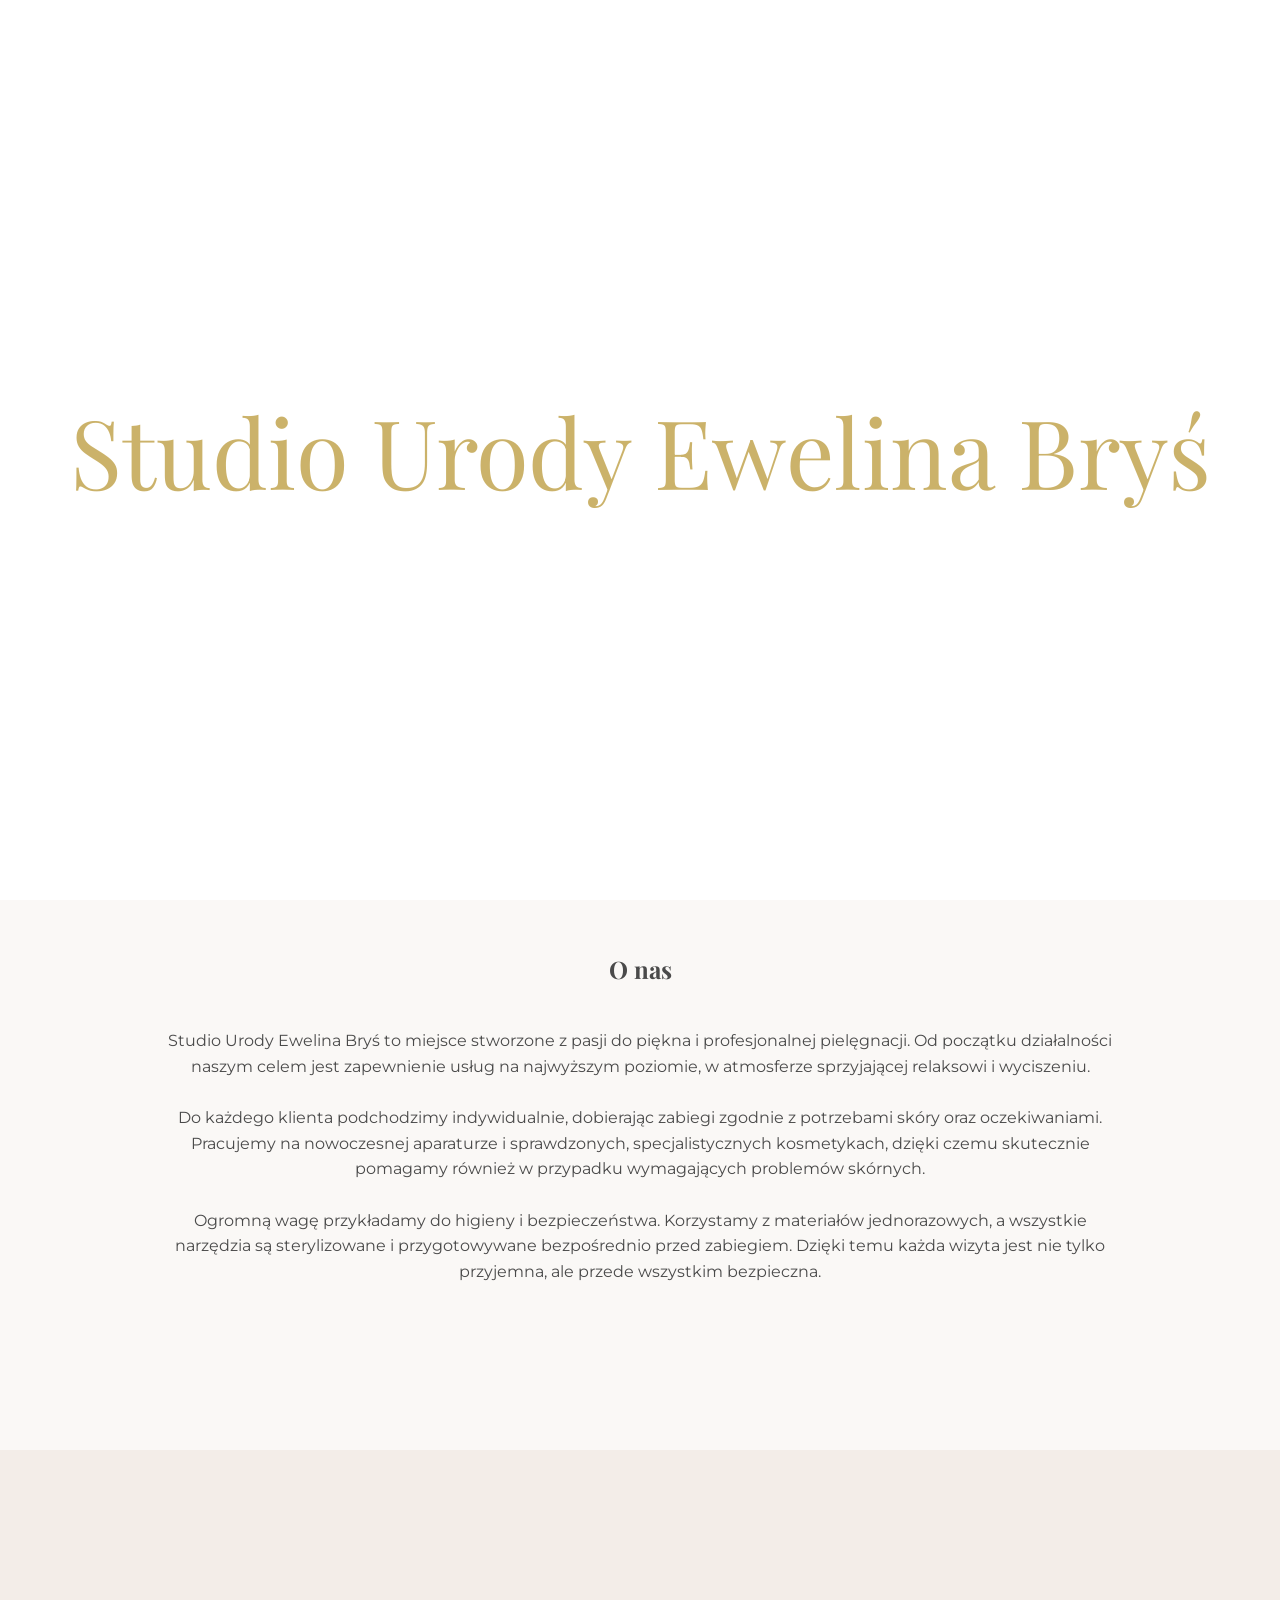
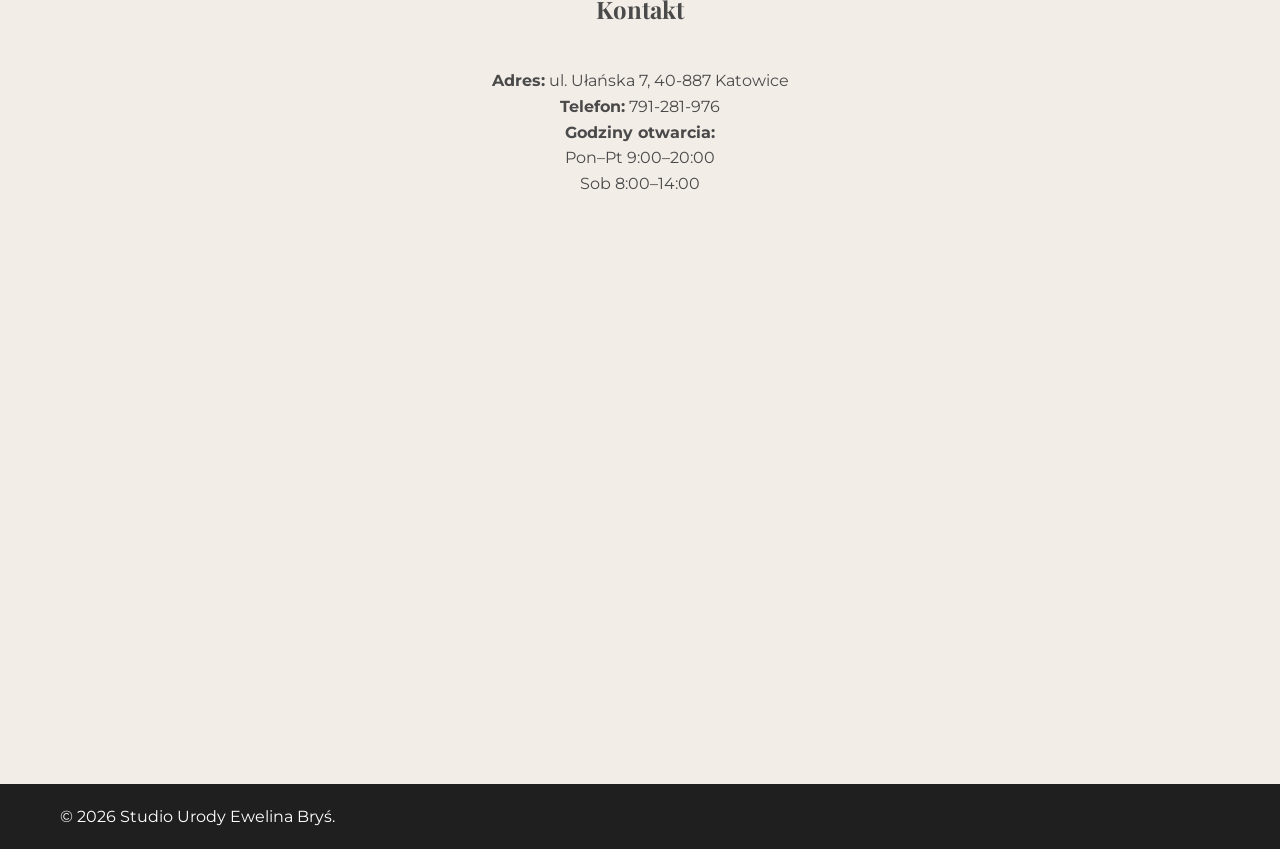
<file: index.html>
<!DOCTYPE html>
<html lang="pl">
<head>
<meta charset="UTF-8">
<meta name="viewport" content="width=device-width, initial-scale=1.0">
<title>Studio Urody Ewelina Bryś</title>
<link rel="stylesheet" href="style.css">
<link href="https://fonts.googleapis.com/css2?family=Playfair+Display:wght@500;700&family=Montserrat:wght@300;400;500&display=swap" rel="stylesheet">
<link rel="icon" href="images/favicon.png" type="image/png">
</head>
<body>

<!-- LOADER -->
<div id="loader">
  <div class="loader-logo">Studio Urody Ewelina Bryś</div>
</div>

<!-- SCROLL PROGRESS BAR -->
<div id="progress-bar"></div>

<!-- NAV -->
<nav>
  <img src="images/logo.png" alt="Studio Urody Ewelina Bryś" class="nav-logoDN">
  <ul>
    <li><a href="#onas">O nas</a></li>
    <li><a href="wizaz.html">Wizaż</a></li>
    <li><a href="kosmetyka.html">Kosmetyka</a></li>
    <li><a href="cennik.html">Cennik</a></li>
    <li><a href="#kontakt">Kontakt</a></li>
    <li><a href="https://booksy.com/pl-pl/156924_studio-urody-ewelina-brys_salon-kosmetyczny_11597_katowice#ba_s=sh_1" class="btn" target="_blank" rel="noopener noreferrer">Umów wizytę</a></li>
  </ul>
</nav>

<!-- HERO -->
<section class="hero">
  <div class="hero-slider">
    <div class="slide active" style="background-image:url('images/hero1.jpg')"></div>
    <div class="slide" style="background-image:url('images/hero2.jpg')"></div>
    <div class="slide" style="background-image:url('images/hero3.jpg')"></div>
	<div class="slide" style="background-image:url('images/hero4.jpg')"></div>    
	<div class="slide" style="background-image:url('images/hero5.jpg')"></div>
	
  </div>
  <div class="hero-overlay"></div>
  <div class="hero-content">
    <h1>Studio Urody Ewelina Bryś – profesjonalna pielęgnacja i wizaż</h1>
  </div>
</section>

<!-- O NAS -->
<section id="onas" class="section">
  <div class="section-inner">
    <h2>O nas</h2>
    <p>
Studio Urody Ewelina Bryś to miejsce stworzone z pasji do piękna i profesjonalnej pielęgnacji. Od początku działalności naszym celem jest zapewnienie usług na najwyższym poziomie, w atmosferze sprzyjającej relaksowi i wyciszeniu.<br><br>

Do każdego klienta podchodzimy indywidualnie, dobierając zabiegi zgodnie z potrzebami skóry oraz oczekiwaniami. Pracujemy na nowoczesnej aparaturze i sprawdzonych, specjalistycznych kosmetykach, dzięki czemu skutecznie pomagamy również w przypadku wymagających problemów skórnych.<br><br>

Ogromną wagę przykładamy do higieny i bezpieczeństwa. Korzystamy z materiałów jednorazowych, a wszystkie narzędzia są sterylizowane i przygotowywane bezpośrednio przed zabiegiem. Dzięki temu każda wizyta jest nie tylko przyjemna, ale przede wszystkim bezpieczna.<br><br>
    </p>
  </div>
</section>

<!-- KONTAKT -->
<section id="kontakt" class="section contact">
  <div class="section-inner">
    <h2>Kontakt</h2>
    <div class="contact-box">
      <div class="contact-info">
        <p><strong>Adres:</strong> ul. Ułańska 7, 40-887 Katowice</p>
        <p><strong>Telefon:</strong> 791-281-976</p>
        <p><strong>Godziny otwarcia:</strong><br>Pon–Pt 9:00–20:00<br>Sob 8:00–14:00</p>
      </div>
      <div class="map">
        <iframe src="https://www.google.com/maps/embed?pb=!1m14!1m8!1m3!1d2649.476306744913!2d18.96891720048779!3d50.28465530943498!3m2!1i1024!2i768!4f13.1!3m3!1m2!1s0x4716cdf6e9292593%3A0x4c49ebe9be9f941c!2sStudio%20Urody%20Ewelina%20Bry%C5%9B!5e0!3m2!1spl!2spl!4v1772003727117!5m2!1spl!2spl"   title="Mapa dojazdu do Studio Urody Ewelina Bryś" width="600" height="450" style="border:0;" allowfullscreen="" loading="lazy" referrerpolicy="no-referrer-when-downgrade"></iframe>
      </div>
    </div>
  </div>
</section>

<!-- FOOTER -->
<footer>
  <div>© 2026 Studio Urody Ewelina Bryś.</div>
</footer>

<!-- JS -->
<script>
// MENU scroll background
window.addEventListener("scroll",()=>{
  document.querySelector("nav").classList.toggle("scrolled",window.scrollY>50);
});

// HERO slider
const slides = document.querySelectorAll(".slide");
let current = 0;
setInterval(() => {
  slides[current].classList.remove("active");
  current = (current+1) % slides.length;
  slides[current].classList.add("active");
}, 5000);

// SCROLL PROGRESS BAR
window.addEventListener('scroll', () => {
  const scrollTop = document.documentElement.scrollTop;
  const scrollHeight = document.documentElement.scrollHeight - window.innerHeight;
  const scrolled = (scrollTop / scrollHeight) * 100;
  document.getElementById('progress-bar').style.width = scrolled + '%';
});

// LOADER
window.addEventListener('load', () => {
  const loader = document.getElementById('loader');
  const logo = loader.querySelector('.loader-logo');

  // minimalny czas animacji 2 sekundy
  setTimeout(() => {
    // fade-out całego loadera
    loader.style.opacity = '0';

    // po zakończeniu fade-out ukrywamy loader
    loader.addEventListener('transitionend', () => {
      loader.style.display = 'none';
    });
  }, 1500); // 2s minimalnego wyświetlania
});
</script>

</body>
</html>
</file>
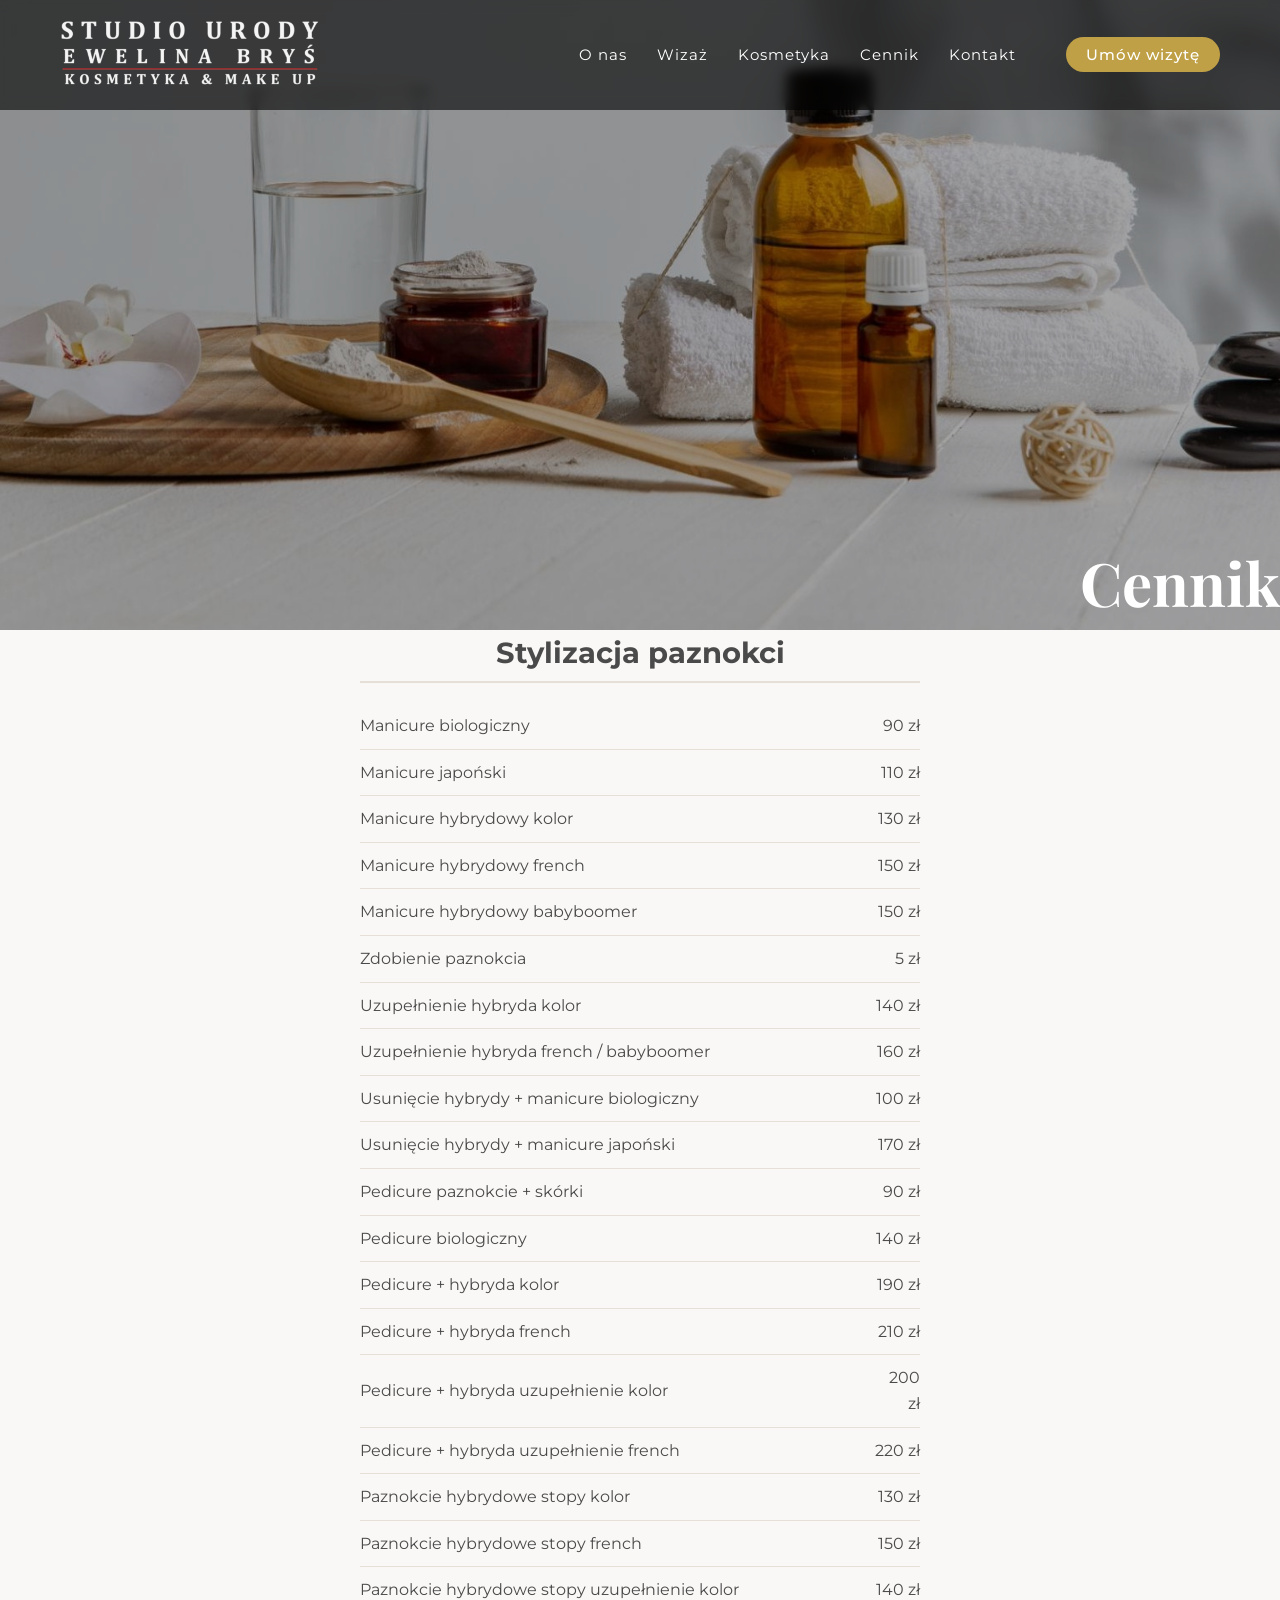
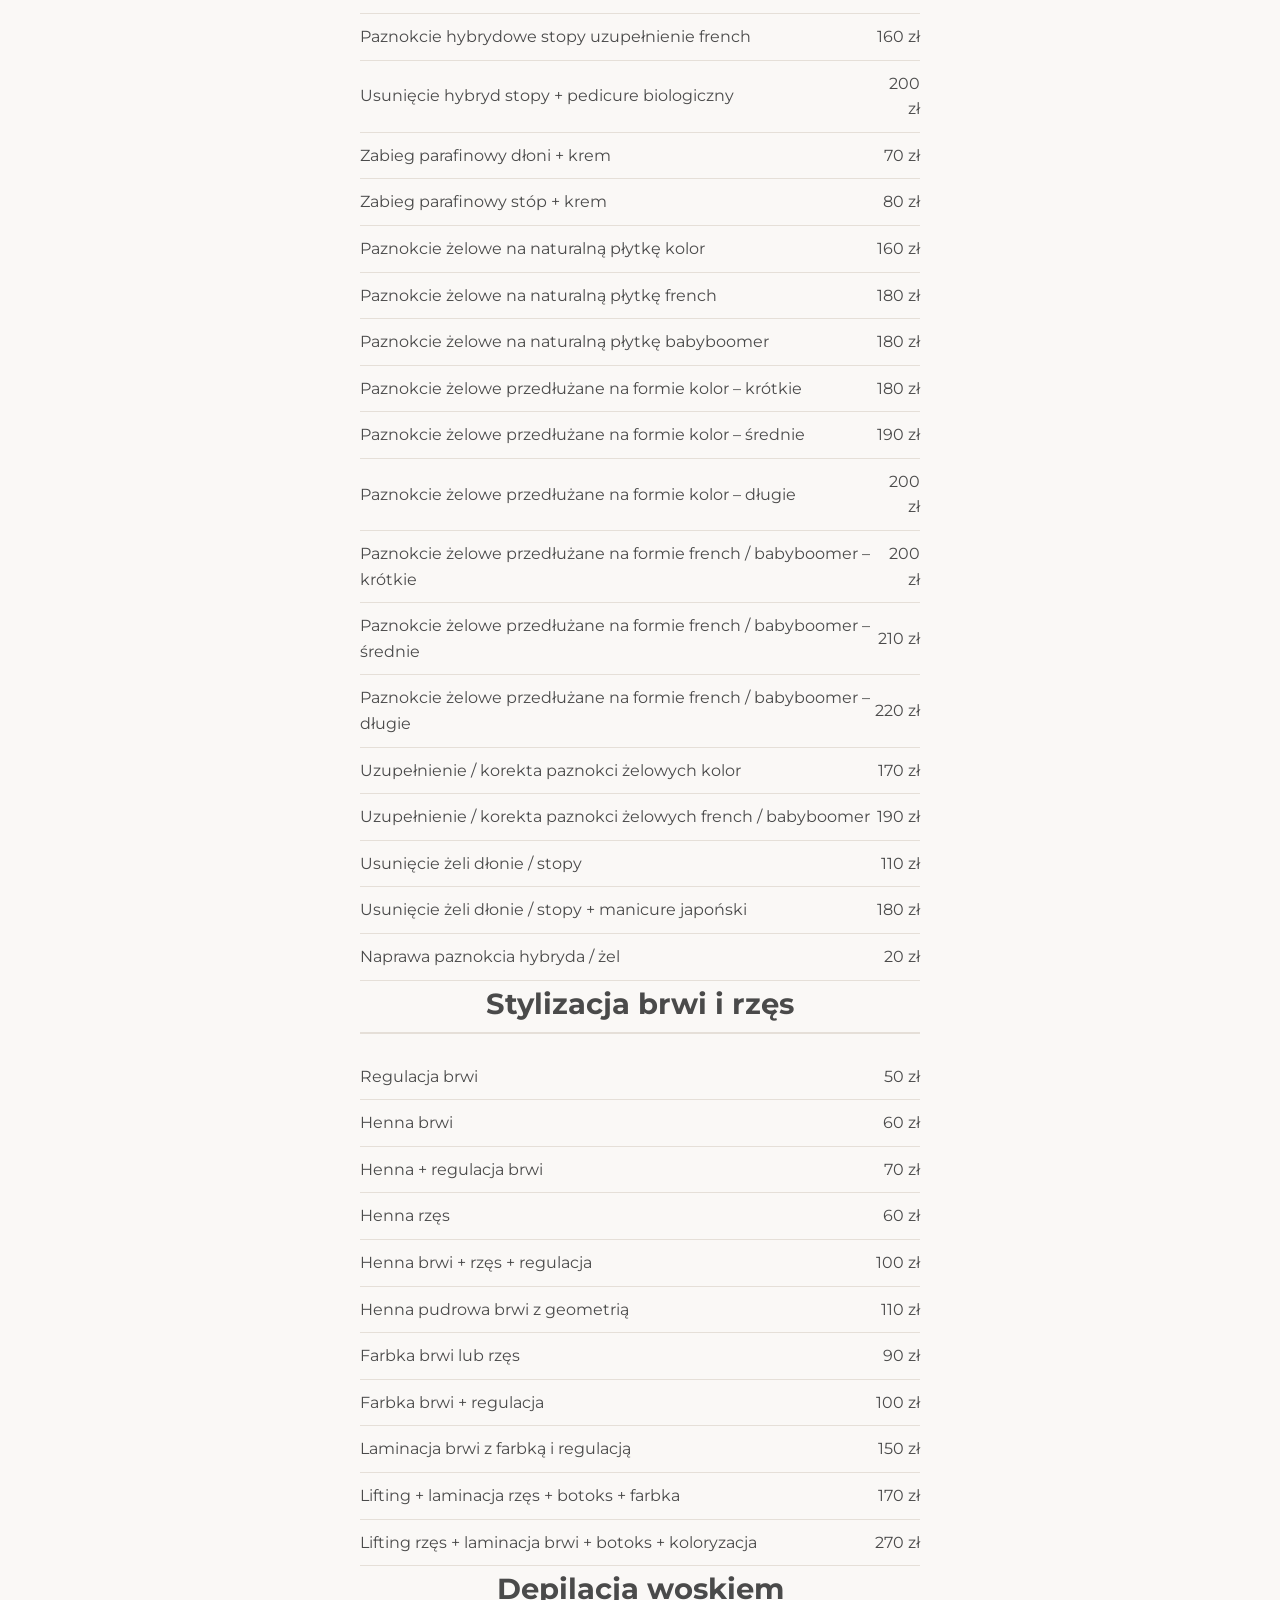
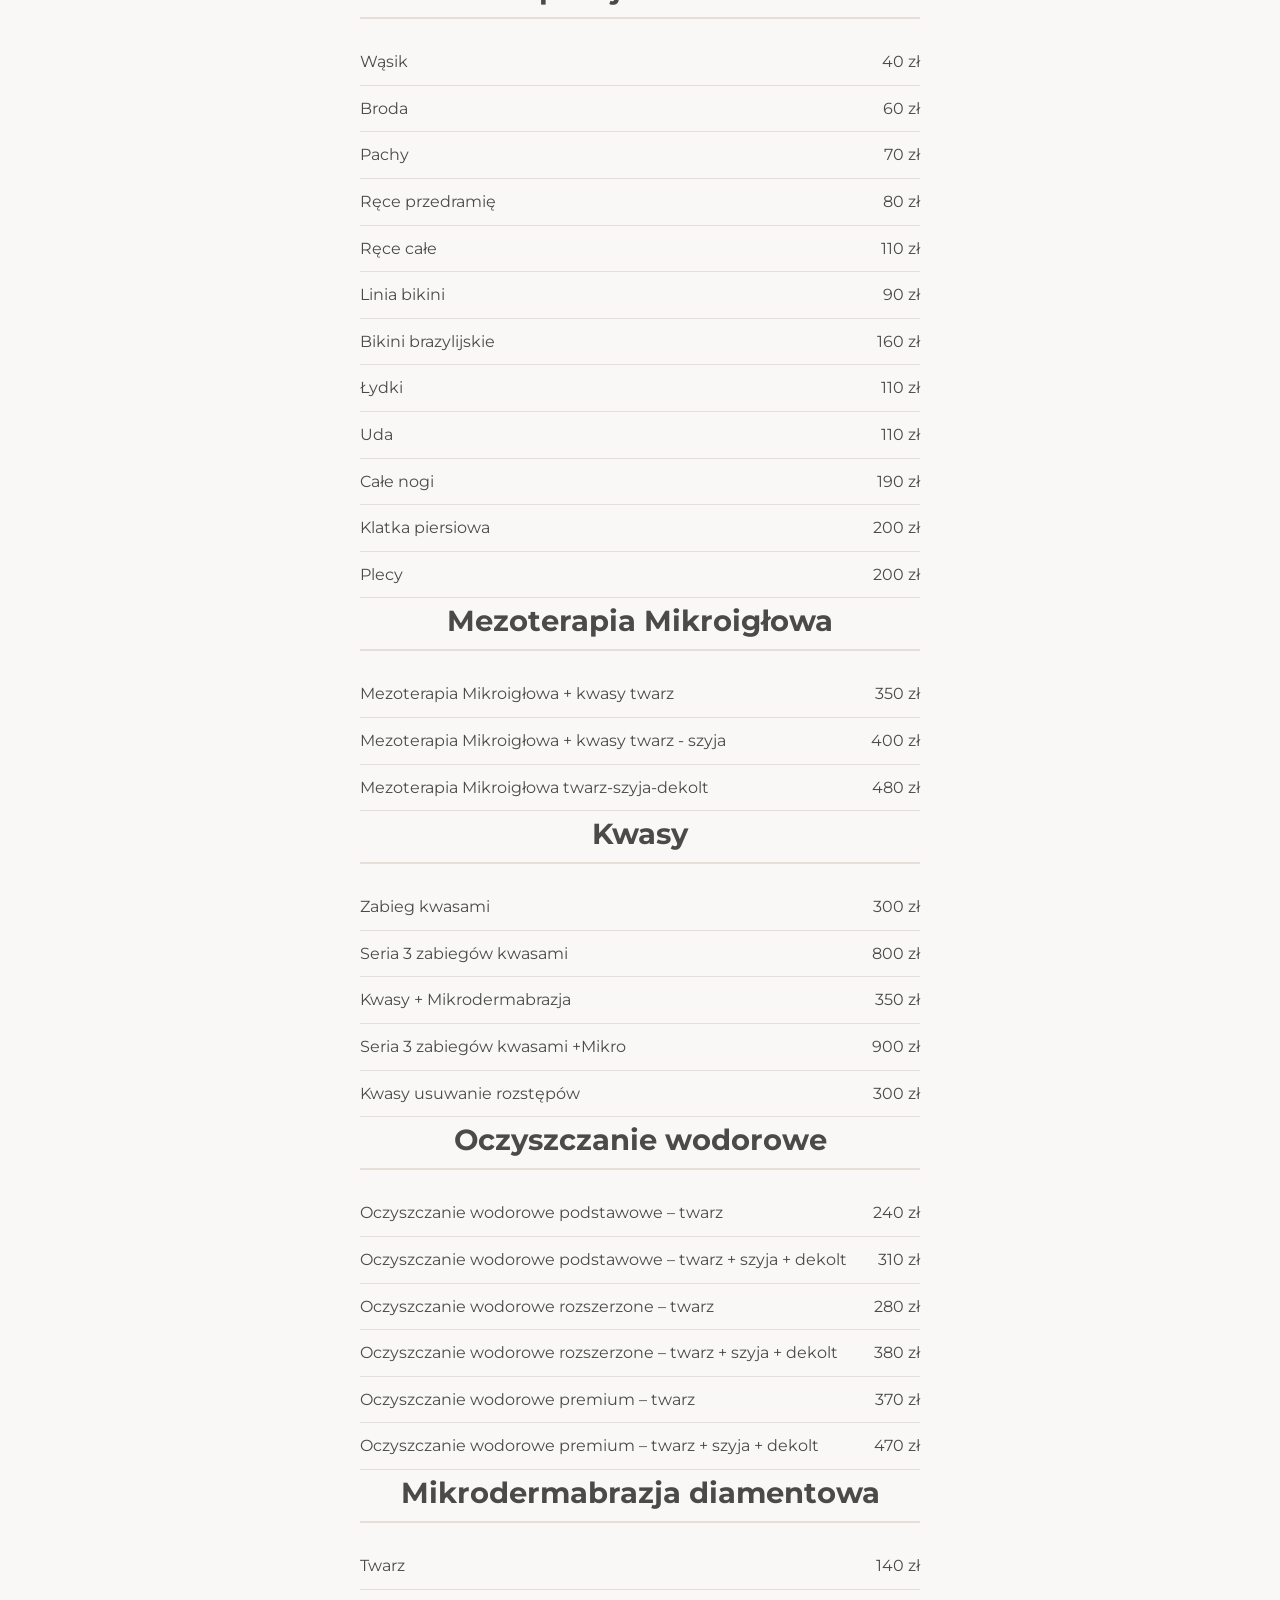
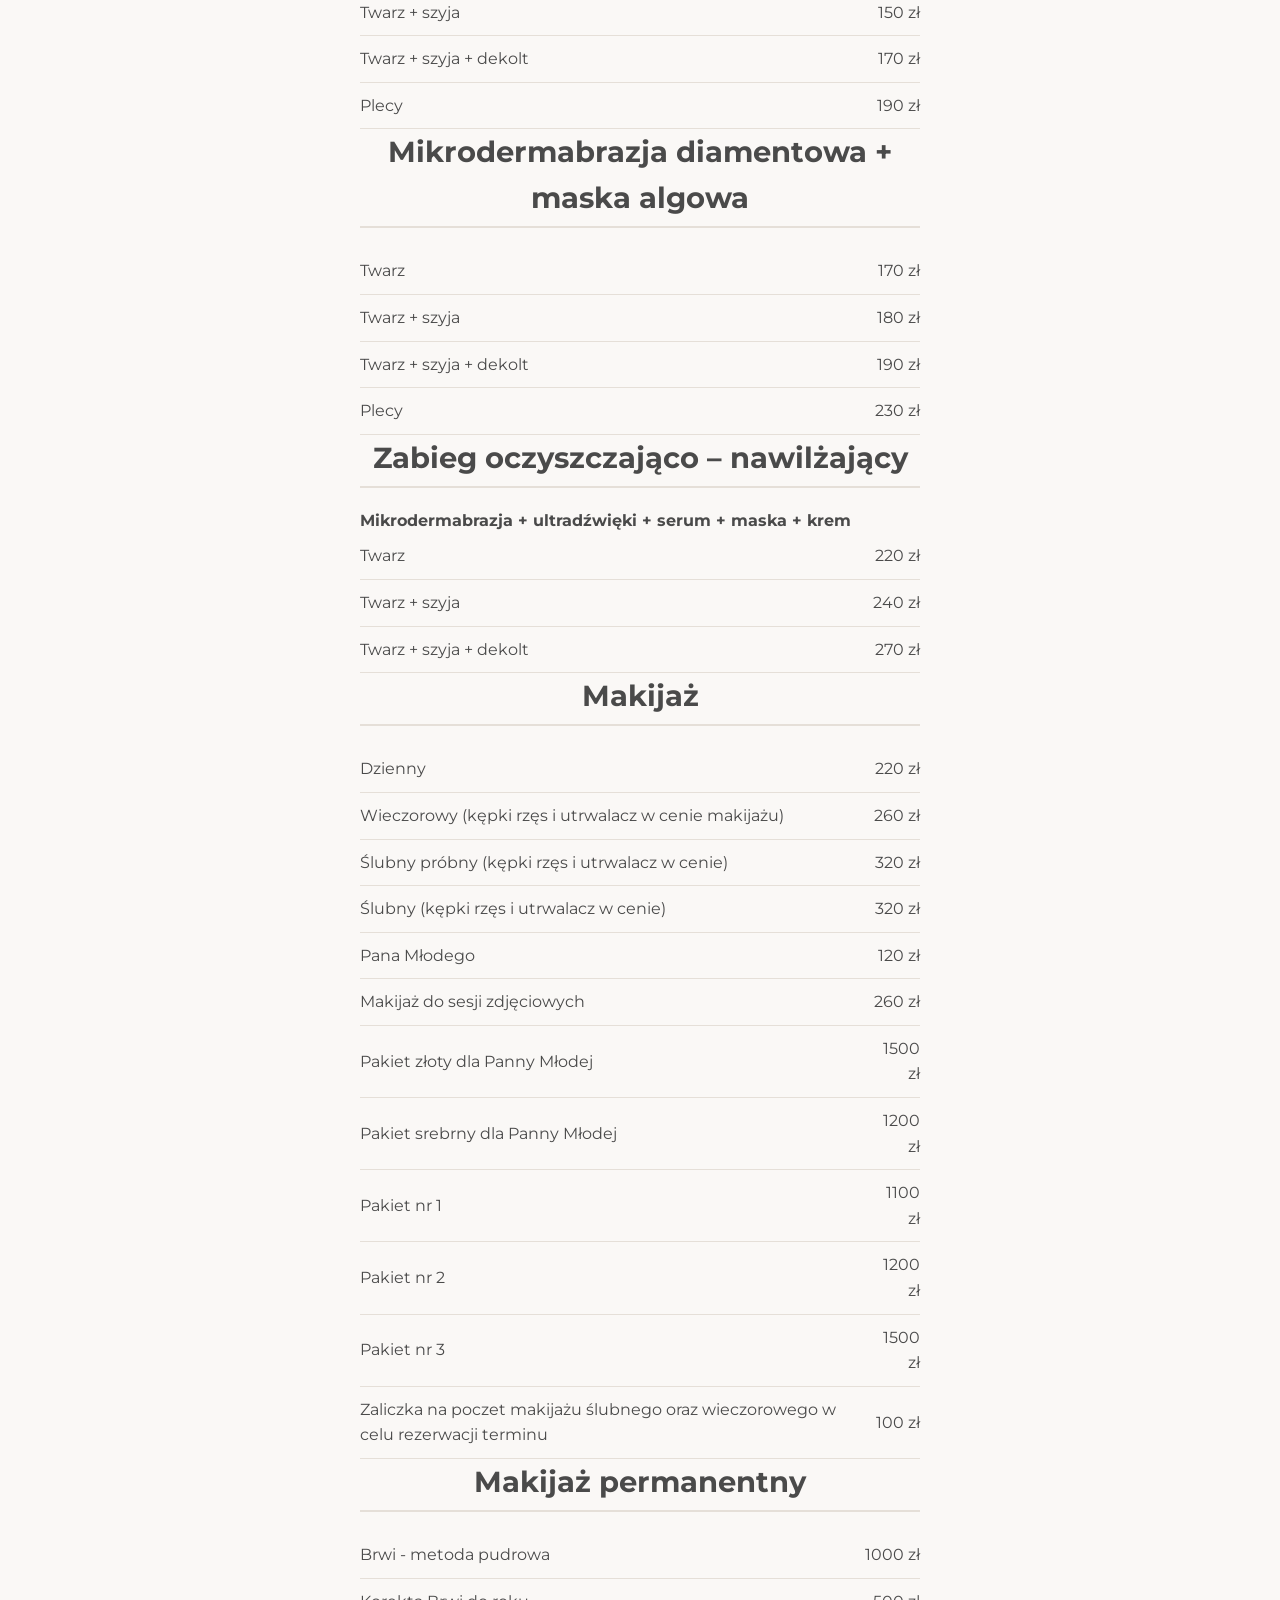
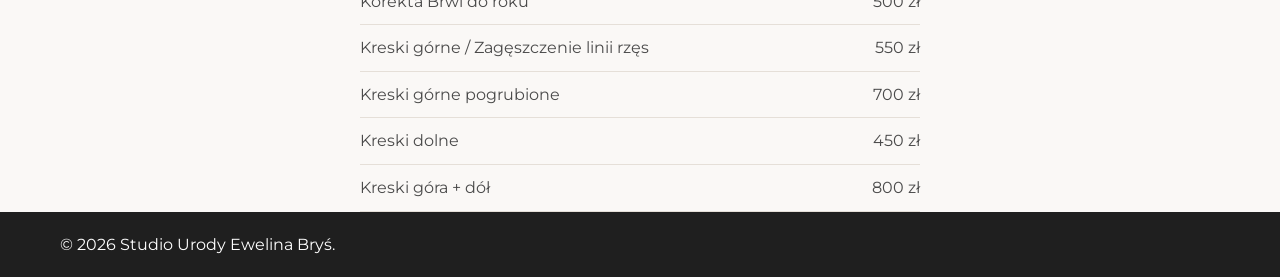
<file: cennik.html>
<!DOCTYPE html>
<html lang="pl">
<head>
<meta charset="UTF-8">
<meta name="viewport" content="width=device-width, initial-scale=1.0">
<title>Cennik | Studio Urody Ewelina Bryś</title>
<link rel="stylesheet" href="style.css">
<link href="https://fonts.googleapis.com/css2?family=Playfair+Display:wght@500;700&family=Montserrat:wght@300;400;500&display=swap" rel="stylesheet">
<link rel="icon" href="images/favicon.png" type="image/png">
</head>

<body>

<!-- SCROLL PROGRESS BAR -->
<div id="progress-bar"></div>

<!-- NAV -->
<nav>
  <img src="images/logo.png" alt="Studio Urody Ewelina Bryś" class="nav-logoDN">
  <ul>
    <li><a href="index.html#onas">O nas</a></li>
    <li><a href="wizaz.html">Wizaż</a></li>
    <li><a href="kosmetyka.html">Kosmetyka</a></li>
    <li><a href="cennik.html">Cennik</a></li>
    <li><a href="index.html#kontakt">Kontakt</a></li>
    <li><a href="https://booksy.com/pl-pl/156924_studio-urody-ewelina-brys_salon-kosmetyczny_11597_katowice#ba_s=sh_1" class="btn" target="_blank" rel="noopener noreferrer">Umów wizytę</a></li>
  </ul>
</nav>

<!-- HERO -->
<section class="hero-secondary" style="background-image: url('images/hero6.jpg');">
  <div class="hero-overlay"></div>
  <div class="hero-content">
	<h1>Cennik</h1></section>
  </div>
</section>  
  
<!-- SEKCJA -->  
<section class="section cennik">

<h3>Stylizacja paznokci</h3>
<table>
<tr><td>Manicure biologiczny</td><td>90 zł</td></tr>
<tr><td>Manicure japoński</td><td>110 zł</td></tr>
<tr><td>Manicure hybrydowy kolor</td><td>130 zł</td></tr>
<tr><td>Manicure hybrydowy french</td><td>150 zł</td></tr>
<tr><td>Manicure hybrydowy babyboomer</td><td>150 zł</td></tr>
<tr><td>Zdobienie paznokcia</td><td>5 zł</td></tr>
<tr><td>Uzupełnienie hybryda kolor</td><td>140 zł</td></tr>
<tr><td>Uzupełnienie hybryda french / babyboomer</td><td>160 zł</td></tr>
<tr><td>Usunięcie hybrydy + manicure biologiczny</td><td>100 zł</td></tr>
<tr><td>Usunięcie hybrydy + manicure japoński</td><td>170 zł</td></tr>
<tr><td>Pedicure paznokcie + skórki</td><td>90 zł</td></tr>
<tr><td>Pedicure biologiczny</td><td>140 zł</td></tr>
<tr><td>Pedicure + hybryda kolor</td><td>190 zł</td></tr>
<tr><td>Pedicure + hybryda french</td><td>210 zł</td></tr>
<tr><td>Pedicure + hybryda uzupełnienie kolor</td><td>200 zł</td></tr>
<tr><td>Pedicure + hybryda uzupełnienie french</td><td>220 zł</td></tr>
<tr><td>Paznokcie hybrydowe stopy kolor</td><td>130 zł</td></tr>
<tr><td>Paznokcie hybrydowe stopy french</td><td>150 zł</td></tr>
<tr><td>Paznokcie hybrydowe stopy uzupełnienie kolor</td><td>140 zł</td></tr>
<tr><td>Paznokcie hybrydowe stopy uzupełnienie french</td><td>160 zł</td></tr>
<tr><td>Usunięcie hybryd stopy + pedicure biologiczny</td><td>200 zł</td></tr>
<tr><td>Zabieg parafinowy dłoni + krem</td><td>70 zł</td></tr>
<tr><td>Zabieg parafinowy stóp + krem</td><td>80 zł</td></tr>
<tr><td>Paznokcie żelowe na naturalną płytkę kolor</td><td>160 zł</td></tr>
<tr><td>Paznokcie żelowe na naturalną płytkę french</td><td>180 zł</td></tr>
<tr><td>Paznokcie żelowe na naturalną płytkę babyboomer</td><td>180 zł</td></tr>
<tr><td>Paznokcie żelowe przedłużane na formie kolor – krótkie</td><td>180 zł</td></tr>
<tr><td>Paznokcie żelowe przedłużane na formie kolor – średnie</td><td>190 zł</td></tr>
<tr><td>Paznokcie żelowe przedłużane na formie kolor – długie</td><td>200 zł</td></tr>
<tr><td>Paznokcie żelowe przedłużane na formie french / babyboomer – krótkie</td><td>200 zł</td></tr>
<tr><td>Paznokcie żelowe przedłużane na formie french / babyboomer – średnie</td><td>210 zł</td></tr>
<tr><td>Paznokcie żelowe przedłużane na formie french / babyboomer – długie</td><td>220 zł</td></tr>
<tr><td>Uzupełnienie / korekta paznokci żelowych kolor</td><td>170 zł</td></tr>
<tr><td>Uzupełnienie / korekta paznokci żelowych french / babyboomer</td><td>190 zł</td></tr>
<tr><td>Usunięcie żeli dłonie / stopy</td><td>110 zł</td></tr>
<tr><td>Usunięcie żeli dłonie / stopy + manicure japoński</td><td>180 zł</td></tr>
<tr><td>Naprawa paznokcia hybryda / żel</td><td>20 zł</td></tr>
</table>

<h3>Stylizacja brwi i rzęs</h3>
<table>
<tr><td>Regulacja brwi</td><td>50 zł</td></tr>
<tr><td>Henna brwi</td><td>60 zł</td></tr>
<tr><td>Henna + regulacja brwi</td><td>70 zł</td></tr>
<tr><td>Henna rzęs</td><td>60 zł</td></tr>
<tr><td>Henna brwi + rzęs + regulacja</td><td>100 zł</td></tr>
<tr><td>Henna pudrowa brwi z geometrią</td><td>110 zł</td></tr>
<tr><td>Farbka brwi lub rzęs</td><td>90 zł</td></tr>
<tr><td>Farbka brwi + regulacja</td><td>100 zł</td></tr>
<tr><td>Laminacja brwi z farbką i regulacją</td><td>150 zł</td></tr>
<tr><td>Lifting + laminacja rzęs + botoks + farbka</td><td>170 zł</td></tr>
<tr><td>Lifting rzęs + laminacja brwi + botoks + koloryzacja</td><td>270 zł</td></tr>
</table>

<h3>Depilacja woskiem</h3>
<table>
<tr><td>Wąsik</td><td>40 zł</td></tr>
<tr><td>Broda</td><td>60 zł</td></tr>
<tr><td>Pachy</td><td>70 zł</td></tr>
<tr><td>Ręce przedramię</td><td>80 zł</td></tr>
<tr><td>Ręce całe</td><td>110 zł</td></tr>
<tr><td>Linia bikini</td><td>90 zł</td></tr>
<tr><td>Bikini brazylijskie</td><td>160 zł</td></tr>
<tr><td>Łydki</td><td>110 zł</td></tr>
<tr><td>Uda</td><td>110 zł</td></tr>
<tr><td>Całe nogi</td><td>190 zł</td></tr>
<tr><td>Klatka piersiowa</td><td>200 zł</td></tr>
<tr><td>Plecy</td><td>200 zł</td></tr>
</table>

<h3>Mezoterapia Mikroigłowa</h3>
<table>
<tr><td>Mezoterapia Mikroigłowa + kwasy twarz</td><td>350 zł</td></tr>
<tr><td>Mezoterapia Mikroigłowa + kwasy twarz - szyja</td><td>400 zł</td></tr>
<tr><td>Mezoterapia Mikroigłowa twarz-szyja-dekolt</td><td>480 zł</td></tr>
</table>

<h3>Kwasy</h3>
<table>
<tr><td>Zabieg kwasami</td><td>300 zł</td></tr>
<tr><td>Seria 3 zabiegów kwasami</td><td>800 zł</td></tr>
<tr><td>Kwasy + Mikrodermabrazja</td><td>350 zł</td></tr>
<tr><td>Seria 3 zabiegów kwasami +Mikro</td><td>900 zł</td></tr>
<tr><td>Kwasy usuwanie rozstępów</td><td>300 zł</td></tr>
</table>

<h3>Oczyszczanie wodorowe</h3>
<table>
<tr><td>Oczyszczanie wodorowe podstawowe – twarz</td><td>240 zł</td></tr>
<tr><td>Oczyszczanie wodorowe podstawowe – twarz + szyja + dekolt</td><td>310 zł</td></tr>
<tr><td>Oczyszczanie wodorowe rozszerzone – twarz</td><td>280 zł</td></tr>
<tr><td>Oczyszczanie wodorowe rozszerzone – twarz + szyja + dekolt</td><td>380 zł</td></tr>
<tr><td>Oczyszczanie wodorowe premium – twarz</td><td>370 zł</td></tr>
<tr><td>Oczyszczanie wodorowe premium – twarz + szyja + dekolt</td><td>470 zł</td></tr>
</table>

<h3>Mikrodermabrazja diamentowa</h3>
<table>
<tr><td>Twarz</td><td>140 zł</td></tr>
<tr><td>Twarz + szyja</td><td>150 zł</td></tr>
<tr><td>Twarz + szyja + dekolt</td><td>170 zł</td></tr>
<tr><td>Plecy</td><td>190 zł</td></tr>
</table>

<h3>Mikrodermabrazja diamentowa + maska algowa</h3>
<table>
<tr><td>Twarz</td><td>170 zł</td></tr>
<tr><td>Twarz + szyja</td><td>180 zł</td></tr>
<tr><td>Twarz + szyja + dekolt</td><td>190 zł</td></tr>
<tr><td>Plecy</td><td>230 zł</td></tr>
</table>

<h3>Zabieg oczyszczająco – nawilżający</h3>
<p><strong>Mikrodermabrazja + ultradźwięki + serum + maska + krem</strong></p>
<table>
<tr><td>Twarz</td><td>220 zł</td></tr>
<tr><td>Twarz + szyja</td><td>240 zł</td></tr>
<tr><td>Twarz + szyja + dekolt</td><td>270 zł</td></tr>
</table>

<h3>Makijaż</h3>
<table>
<tr><td>Dzienny</td><td>220 zł</td></tr>
<tr><td>Wieczorowy (kępki rzęs i utrwalacz w cenie makijażu)</td><td>260 zł</td></tr>
<tr><td>Ślubny próbny (kępki rzęs i utrwalacz w cenie)</td><td>320 zł</td></tr>
<tr><td>Ślubny (kępki rzęs i utrwalacz w cenie)</td><td>320 zł</td></tr>
<tr><td>Pana Młodego</td><td>120 zł</td></tr>
<tr><td>Makijaż do sesji zdjęciowych</td><td>260 zł</td></tr>
<tr><td>Pakiet złoty dla Panny Młodej</td><td>1500 zł</td></tr>
<tr><td>Pakiet srebrny dla Panny Młodej</td><td>1200 zł</td></tr>
<tr><td>Pakiet nr 1</td><td>1100 zł</td></tr>
<tr><td>Pakiet nr 2</td><td>1200 zł</td></tr>
<tr><td>Pakiet nr 3</td><td>1500 zł</td></tr>
<tr><td>Zaliczka na poczet makijażu ślubnego oraz wieczorowego w celu rezerwacji terminu</td><td>100 zł</td></tr>
</table>

<h3>Makijaż permanentny</h3>
<table>
<tr><td>Brwi - metoda pudrowa</td><td>1000 zł</td></tr>
<tr><td>Korekta Brwi do roku</td><td>500 zł</td></tr>
<tr><td>Kreski górne / Zagęszczenie linii rzęs</td><td>550 zł</td></tr>
<tr><td>Kreski górne pogrubione</td><td>700 zł</td></tr>
<tr><td>Kreski dolne</td><td>450 zł</td></tr>
<tr><td>Kreski góra + dół</td><td>800 zł</td></tr>
</table>

</section>

<!-- FOOTER -->
<footer>
  <div>© 2026 Studio Urody Ewelina Bryś.</div>
</footer>

<!-- JS -->
<script>
// MENU scroll background
window.addEventListener("scroll",()=>{document.querySelector("nav").classList.toggle("scrolled",window.scrollY>50);});

// SCROLL PROGRESS BAR
window.addEventListener('scroll', () => {
  const scrollTop = document.documentElement.scrollTop;
  const scrollHeight = document.documentElement.scrollHeight - window.innerHeight;
  const scrolled = (scrollTop / scrollHeight) * 100;
  document.getElementById('progress-bar').style.width = scrolled + '%';
});
</script>

</body>
</html>
</file>
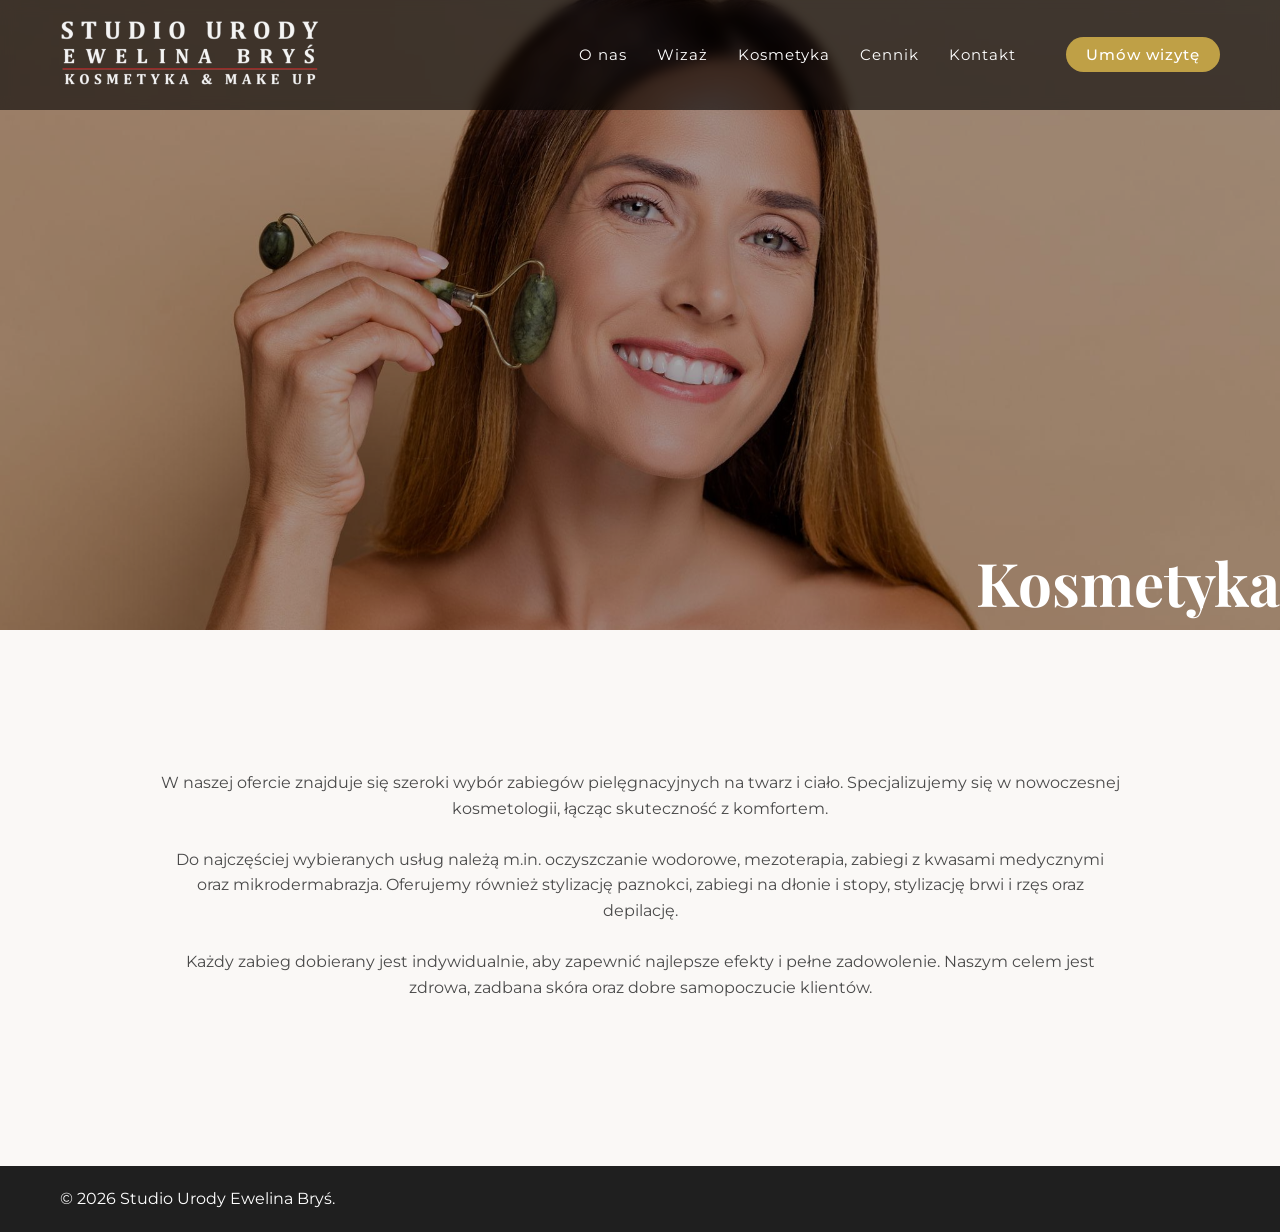
<file: kosmetyka.html>
<!DOCTYPE html>
<html lang="pl">
<head>
<meta charset="UTF-8">
<meta name="viewport" content="width=device-width, initial-scale=1.0">
<title>Kosmetyka | Studio Urody Ewelina Bryś</title>
<link rel="stylesheet" href="style.css">
<link href="https://fonts.googleapis.com/css2?family=Playfair+Display:wght@500;700&family=Montserrat:wght@300;400;500&display=swap" rel="stylesheet">
<link rel="icon" href="images/favicon.png" type="image/png">
</head>

<body>

<!-- SCROLL PROGRESS BAR -->
<div id="progress-bar"></div>

<!-- NAV -->
<nav>
  <img src="images/logo.png" alt="Studio Urody Ewelina Bryś" class="nav-logoDN">
  <ul>
    <li><a href="index.html#onas">O nas</a></li>
    <li><a href="wizaz.html">Wizaż</a></li>
    <li><a href="kosmetyka.html">Kosmetyka</a></li>
    <li><a href="cennik.html">Cennik</a></li>
    <li><a href="index.html#kontakt">Kontakt</a></li>
    <li><a href="https://booksy.com/pl-pl/156924_studio-urody-ewelina-brys_salon-kosmetyczny_11597_katowice#ba_s=sh_1" class="btn" target="_blank" rel="noopener noreferrer">Umów wizytę</a></li>
  </ul>
</nav>

<!-- HERO -->
<section class="hero-secondary" style="background-image: url('images/hero5.jpg');">
  <div class="hero-overlay"></div>
  <div class="hero-content">
    <h1>Kosmetyka</h1>
  </div>
</section>

<!-- SEKCJA -->
<section class="section">
  <div class="section-inner">
    <p>
      W naszej ofercie znajduje się szeroki wybór zabiegów pielęgnacyjnych na twarz i ciało. Specjalizujemy się w nowoczesnej kosmetologii, łącząc skuteczność z komfortem.<br><br>
      Do najczęściej wybieranych usług należą m.in. oczyszczanie wodorowe, mezoterapia, zabiegi z kwasami medycznymi oraz mikrodermabrazja. Oferujemy również stylizację paznokci, zabiegi na dłonie i stopy, stylizację brwi i rzęs oraz depilację.<br><br>
      Każdy zabieg dobierany jest indywidualnie, aby zapewnić najlepsze efekty i pełne zadowolenie. Naszym celem jest zdrowa, zadbana skóra oraz dobre samopoczucie klientów.<br><br>
    </p>
  </div>
</section>

<!-- FOOTER -->
<footer>
  <div>© 2026 Studio Urody Ewelina Bryś.</div>
</footer>

<!-- JS -->
<script>
// MENU scroll background
window.addEventListener("scroll",()=>{document.querySelector("nav").classList.toggle("scrolled",window.scrollY>50);});

// SCROLL PROGRESS BAR
window.addEventListener('scroll', () => {
  const scrollTop = document.documentElement.scrollTop;
  const scrollHeight = document.documentElement.scrollHeight - window.innerHeight;
  const scrolled = (scrollTop / scrollHeight) * 100;
  document.getElementById('progress-bar').style.width = scrolled + '%';
});
</script>

</body>
</html>
</file>
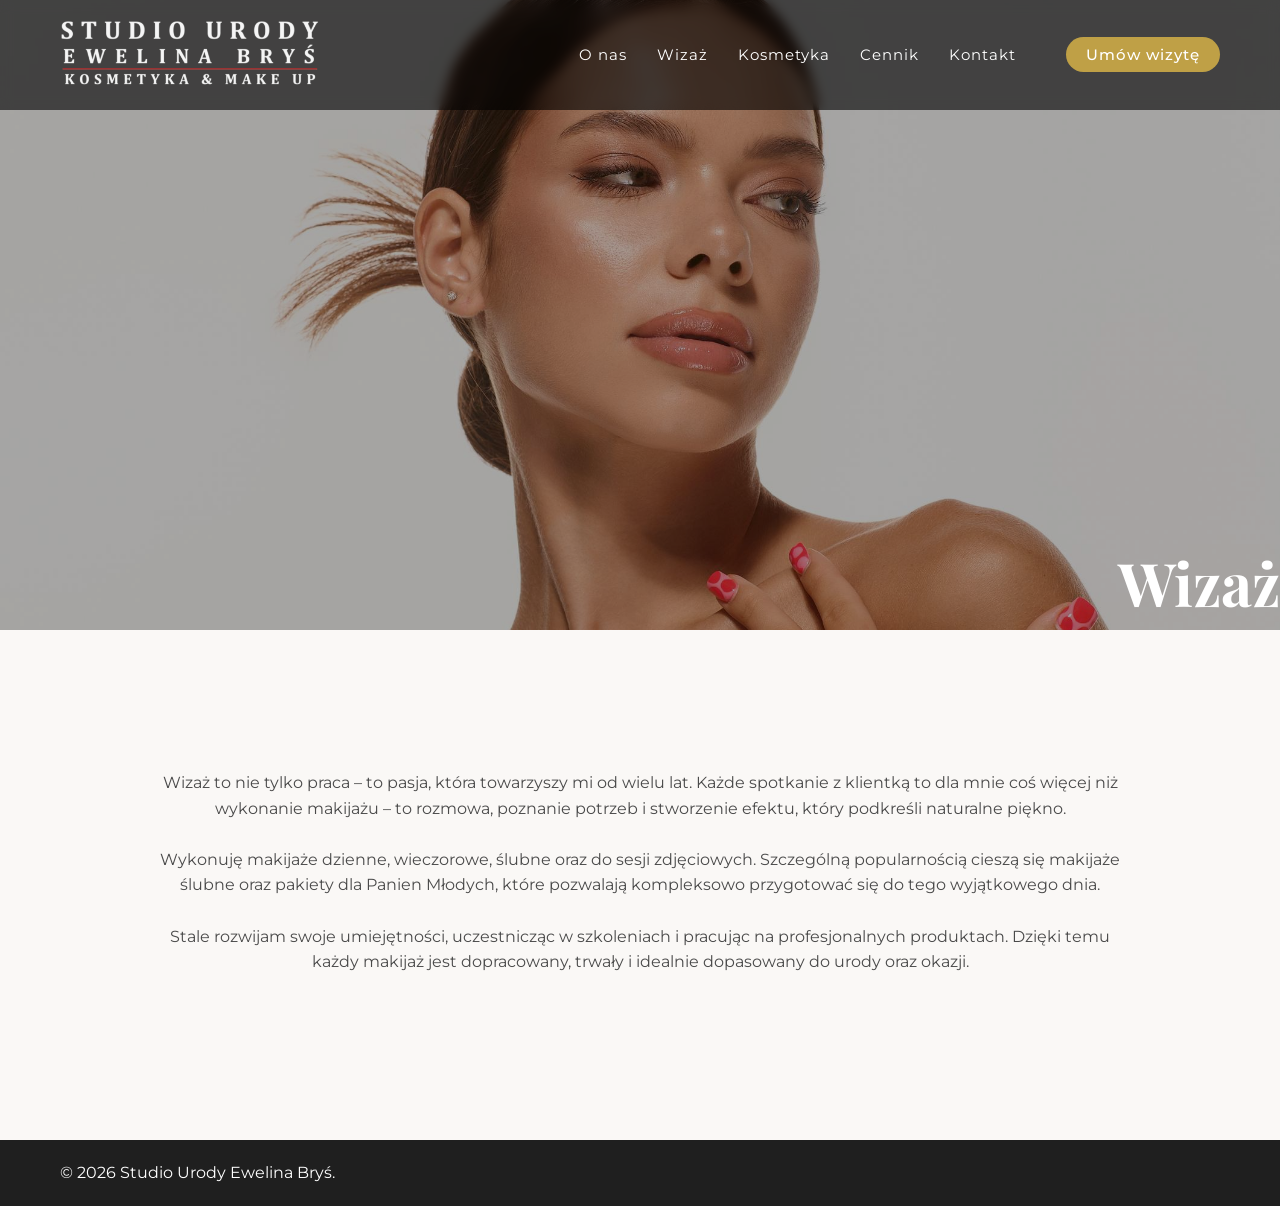
<file: wizaz.html>
<!DOCTYPE html>
<html lang="pl">
<head>
<meta charset="UTF-8">
<meta name="viewport" content="width=device-width, initial-scale=1.0">
<title>Wizaż | Studio Urody Ewelina Bryś</title>
<link rel="stylesheet" href="style.css">
<link href="https://fonts.googleapis.com/css2?family=Playfair+Display:wght@500;700&family=Montserrat:wght@300;400;500&display=swap" rel="stylesheet">
<link rel="icon" href="images/favicon.png" type="image/png">
</head>

<body>

<!-- SCROLL PROGRESS BAR -->
<div id="progress-bar"></div>

<!-- NAV -->
<nav>
  <img src="images/logo.png" alt="Studio Urody Ewelina Bryś" class="nav-logoDN">
  <ul>
    <li><a href="index.html#onas">O nas</a></li>
    <li><a href="wizaz.html">Wizaż</a></li>
    <li><a href="kosmetyka.html">Kosmetyka</a></li>
    <li><a href="cennik.html">Cennik</a></li>
    <li><a href="index.html#kontakt">Kontakt</a></li>
    <li><a href="https://booksy.com/pl-pl/156924_studio-urody-ewelina-brys_salon-kosmetyczny_11597_katowice#ba_s=sh_1" class="btn" target="_blank" rel="noopener noreferrer">Umów wizytę</a></li>
  </ul>
</nav>

<!-- HERO -->
<section class="hero-secondary" style="background-image: url('images/hero3.jpg');">
  <div class="hero-overlay"></div>
  <div class="hero-content">
    <h1>Wizaż</h1>
  </div>
</section>

<!-- SEKCJA -->
<section class="section">
  <div class="section-inner">
    <p>
      Wizaż to nie tylko praca – to pasja, która towarzyszy mi od wielu lat. Każde spotkanie z klientką to dla mnie coś więcej niż wykonanie makijażu – to rozmowa, poznanie potrzeb i stworzenie efektu, który podkreśli naturalne piękno.<br><br>
      Wykonuję makijaże dzienne, wieczorowe, ślubne oraz do sesji zdjęciowych. Szczególną popularnością cieszą się makijaże ślubne oraz pakiety dla Panien Młodych, które pozwalają kompleksowo przygotować się do tego wyjątkowego dnia.<br><br>
      Stale rozwijam swoje umiejętności, uczestnicząc w szkoleniach i pracując na profesjonalnych produktach. Dzięki temu każdy makijaż jest dopracowany, trwały i idealnie dopasowany do urody oraz okazji.<br><br>
    </p>
  </div>
</section>

<!-- FOOTER -->
<footer>
  <div>© 2026 Studio Urody Ewelina Bryś.</div>
</footer>

<!-- JS -->
<script>
// MENU scroll background
window.addEventListener("scroll",()=>{document.querySelector("nav").classList.toggle("scrolled",window.scrollY>50);});

// SCROLL PROGRESS BAR
window.addEventListener('scroll', () => {
  const scrollTop = document.documentElement.scrollTop;
  const scrollHeight = document.documentElement.scrollHeight - window.innerHeight;
  const scrolled = (scrollTop / scrollHeight) * 100;
  document.getElementById('progress-bar').style.width = scrolled + '%';
});
</script>

</body>
</html>
</file>
<file: style.css>
/* RESET I PODSTAWY */
* {
  margin: 0;
  padding: 0;
  box-sizing: border-box;
}

html {
  scroll-behavior: smooth;
}

body {
  font-family: 'Montserrat', sans-serif;
  background: #faf8f6;
  color: #4a4a4a;
  line-height: 1.6;
}

/* NAV */
nav {
  position: fixed;
  top: 0;
  width: 100%;
  padding: 20px 60px;
  display: flex;
  justify-content: space-between;
  align-items: center;
  z-index: 1000;
  transition: .3s;
  background: rgba(0,0,0,0.6);
  backdrop-filter: blur(6px);
}

nav .logo a {
  color: white;
  font-weight: bold;
  text-decoration: none;
}
.nav-logoDN {
  height: 70px;      /* ustawiasz konkretną wysokość logo */
  width: auto;       /* szerokość dopasowuje się proporcjonalnie */
  object-fit: contain;
  margin-right: 20px; /* opcjonalnie odstęp od menu */
}

nav ul {
  list-style: none;
  display: flex;
  flex-direction: row;
  gap: 30px;
  align-items: center;
  margin: 0;
  padding: 0;
}

nav ul li {
  margin: 0;
}

nav ul li a {
  color: white;
  text-decoration: none;
  font-size: 0.95rem;
  padding: 8px 0;
  letter-spacing: 1px;
  transition: color .3s;
}

nav .btn {
  background: #bfa046;
  color: white;
  padding: 8px 20px;
  border-radius: 25px;
  text-decoration: none;
  font-weight: 500;
  margin-left: 20px;
  transition: background .3s;
}

nav .btn:hover {
  background: #a98b3a;
}

nav.scrolled {
  background: rgba(0,0,0,0.8);
  backdrop-filter: blur(6px);
  box-shadow: 0 5px 20px rgba(0,0,0,0.1);
}

nav.scrolled a {
  color: white;
}

/* HERO */
.hero {
  height: 90vh;
  position: relative;
}

.hero h1 {
  position: absolute; /* usuwa z normalnego przepływu */
  width: 1px;         /* minimalna szerokość */
  height: 1px;        /* minimalna wysokość */
  padding: 0;
  margin: -1px;       /* poza widocznym obszarem */
  overflow: hidden;   /* ukrywa wszystko */
  clip: rect(0,0,0,0); /* starsza metoda dla kompatybilności */
  white-space: nowrap; /* zapobiega zawijaniu */
  border: 0;
}
	
.hero-slider {
  position: fixed;
  top: 0;
  left: 0;
  width: 100%;
  height: 100vh;
  z-index: -1;
  overflow: hidden;
}

.slide {
  position: absolute;
  width: 100%;
  height: 100%;
  background-size: cover;
  background-position: center;
  opacity: 0;
  transition: opacity 1.5s ease-in-out;
}

.slide.active {
  opacity: 1;
}

.hero-overlay {
  position: absolute;
  width: 100%;
  height: 100%;
  background: rgba(0,0,0,.35);
}

.hero-content {
  position: absolute;
  top: 50%;
  left: 50%;
  transform: translate(-50%, -50%);
  color: white;
  text-align: center;
  z-index: 2;
  font-family: 'Playfair Display', serif;
  font-size: 3rem;
}

/* HERO dla pozostałych stron */
.hero-secondary {
  height: 70vh; /* niższy niż na stronie głównej */
  position: relative;
  background-size: cover;         /* wypełnia sekcję zachowując proporcje */
  background-repeat: no-repeat;
  background-position: center 20%; /* przesunięcie obrazu w pionie */
  overflow: hidden;                /* nic nie wystaje poza sekcję */
  display: flex;
  align-items: center;
  justify-content: center;
  text-align: center;
  color: white;
  min-height: 70vh;      /* minimalna wysokość, żeby hero zawsze było widoczne */
  width: 100%;            /* pełna szerokość */
}
}

.hero-secondary .hero-overlay {
  position: absolute;
  width: 100%;
  height: 100%;
  background: rgba(0,0,0,0.4); /* półprzezroczysta nakładka */
  z-index: 1;
}

.hero-secondary .hero-content {
  position: relative;
  z-index: 2;
  font-family: 'Playfair Display', serif;
  font-size: 2.5rem;
}

/* SEKCJE */
.section {
  width: 100%;
  padding: 140px 20px;
  background: #faf8f6;
  position: relative;
  z-index: 2;
}

.section-inner {
  max-width: 1000px;
  margin: auto;
  padding: 0 20px;
  text-align: center;
}

.section h2 {
  font-family: 'Playfair Display', serif;
  margin-bottom: 40px;
}

/* KONTAKT */
.contact {
  background: #f3ede8;
}

.contact iframe {
  width: 100%;
  height: 400px;
  border: none;
  margin-top: 40px;
  border-radius: 12px;
}

/* CENNIK */
/* Kontener dla cennika */
.cennik {
  max-width: 600px;  /* zmieniasz szerokość całego cennika */
  margin: 0 auto;     /* wyśrodkowanie */
  padding: 0 20px;
}

/* Nagłówki h3 w cenniku */
.cennik h3 {
  font-size: 1.8rem;       /* rozmiar czcionki */
  margin-bottom: 20px;     /* odstęp poniżej nagłówka */
  text-align: center;        /* wyrównanie do lewej lub center */
  border-bottom: 2px solid #e5dfd8; /* opcjonalnie linia pod nagłówkiem */
  padding-bottom: 5px;
}

/* Tabela w cenniku */
.cennik table {
  width: 100%;            /* tabela dopasowana do kontenera */
  border-collapse: collapse;
}

.cennik td {
  padding: 10px 0;
  border-bottom: 1px solid #e5dfd8;
}

.cennik td:last-child {
  text-align: right;
}
/* FOOTER */
footer {
  width: 100%;
  background: #1f1f1f;
  color: white;
  display: flex;
  justify-content: space-between;
  align-items: center;
  padding: 20px 60px;
}

/* PRZYCISKI */
.btn {
  background: #c7a17a;
  padding: 12px 30px;
  border-radius: 30px;
  text-decoration: none;
  color: white;
  transition: .3s;
}

.btn:hover {
  background: #b38b63;
}

/* PROGRESS BAR */
#progress-bar {
  position: fixed;
  top: 0;
  left: 0;
  height: 4px;
  background: #bfa046;
  width: 0%;
  z-index: 1500;
}

/* LOADER */
#loader {
  position: fixed;
  top: 0;
  left: 0;
  width: 100%;
  height: 100%;
  background: white;
  display: flex;
  justify-content: center;
  align-items: center;
  z-index: 2000;
  opacity: 1;
  transition: opacity 0.9s ease;
}

.loader-logo {
  font-family: 'Playfair Display', serif;
  font-size: 3rem;
  color: #bfa046;
  animation: pulse 2s ease-in-out infinite alternate;
  animation-fill-mode: forwards;
}

@keyframes pulse {
  0% { transform: scale(1.1); opacity: 0.6; }
  100% { transform: scale(2); opacity: 0.8; }
}
</file>
